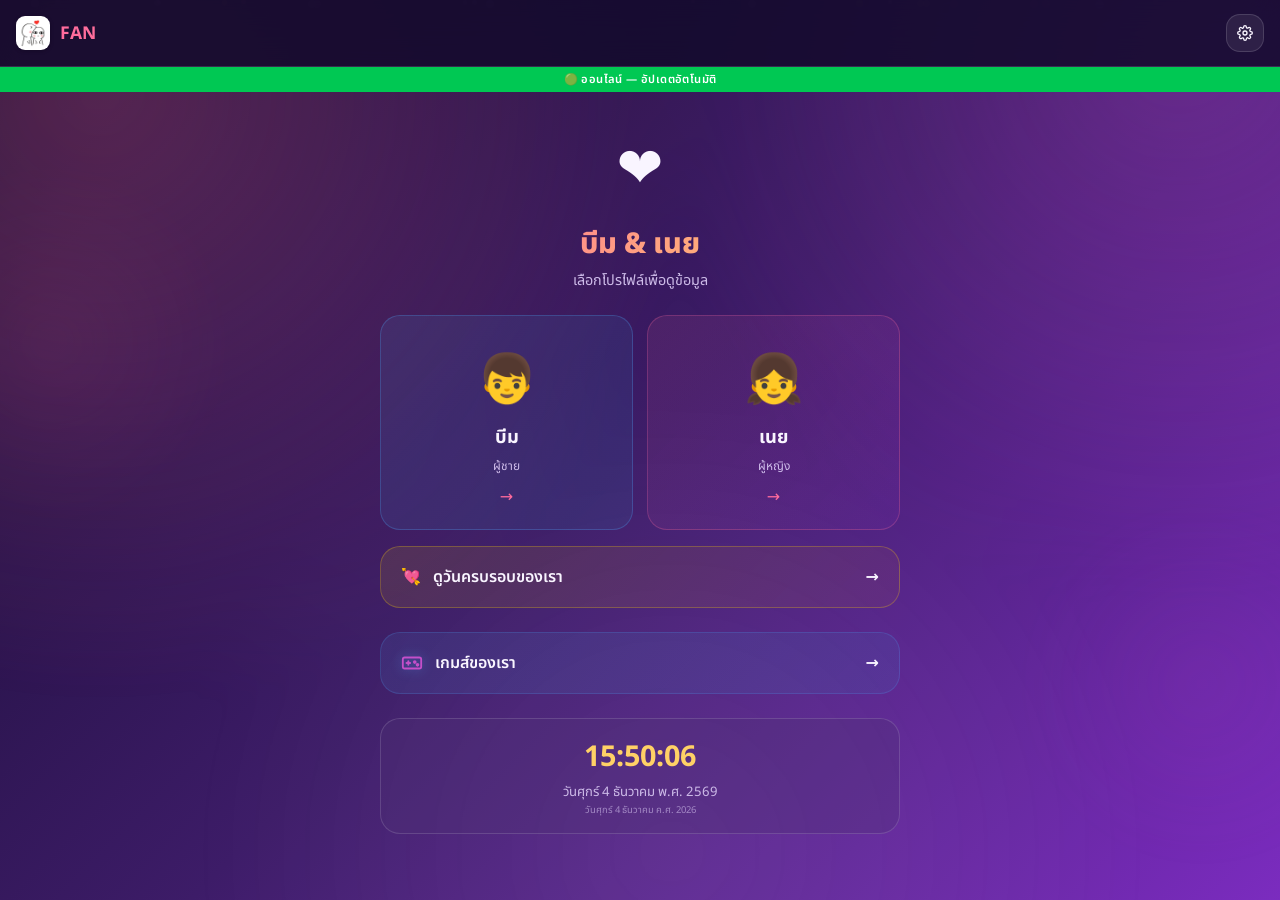
<file: applications/FAN/index.html>
<!DOCTYPE html>
<html lang="th">
<head>
  <meta charset="UTF-8">
  <meta name="viewport" content="width=device-width,initial-scale=1,viewport-fit=cover">
  <meta name="theme-color" content="#ff6b9d">
  <meta name="apple-mobile-web-app-capable" content="yes">
  <meta name="apple-mobile-web-app-status-bar-style" content="black-translucent">
  <meta name="apple-mobile-web-app-title" content="FAN">
  <meta name="description" content="FAN – คำนวณอายุและวันครบรอบ บีม ❤️ เนย">
  <title>FAN – บีม ❤️ เนย</title>
  <link rel="manifest" href="manifest.json">
  <link rel="icon" href="icons/favicon.ico">
  <link rel="apple-touch-icon" href="icons/favicon-touch.png">
  <link rel="stylesheet" href="style.css">
  <link rel="stylesheet" href="theme-customizer.css">
  <script>
    /* ย้ายไปหน้าข้อมูลโดยตรงถ้าเปิดมาจากหน้าแชท — ป้องกัน flash ของหน้าหลัก */
    (function() {
      var p = new URLSearchParams(location.search).get('persona');
      if (p === 'beam' || p === 'noey' || p === 'anniv') document.documentElement.dataset.initPersona = p;
    })();
  </script>
</head>
<body>
  <div class="particles" id="particles"></div>
  <div class="fan-theme-backdrop" id="fanThemeBackdrop" aria-hidden="true"></div>

  <!-- ═══ หน้าจอ 1: เลือกโปรไฟล์ ═══ -->
  <div class="screen active" id="screenLanding">
    <header class="topbar">
      <img src="icons/favicon.ico" alt="FAN" width="36" height="36" class="topbar-icon">
      <h1 class="topbar-title">FAN</h1>
      <div class="topbar-actions">
        <button class="topbar-icon-btn js-open-theme-settings" type="button" title="ตั้งค่าธีม"><svg xmlns="http://www.w3.org/2000/svg" width="16" height="16" viewBox="0 0 24 24" fill="none" stroke="currentColor" stroke-width="2" stroke-linecap="round" stroke-linejoin="round"><circle cx="12" cy="12" r="3"/><path d="M19.4 15a1.65 1.65 0 0 0 .33 1.82l.06.06a2 2 0 0 1-2.83 2.83l-.06-.06a1.65 1.65 0 0 0-1.82-.33 1.65 1.65 0 0 0-1 1.51V21a2 2 0 0 1-4 0v-.09A1.65 1.65 0 0 0 9 19.4a1.65 1.65 0 0 0-1.82.33l-.06.06a2 2 0 0 1-2.83-2.83l.06-.06A1.65 1.65 0 0 0 4.68 15a1.65 1.65 0 0 0-1.51-1H3a2 2 0 0 1 0-4h.09A1.65 1.65 0 0 0 4.6 9a1.65 1.65 0 0 0-.33-1.82l-.06-.06a2 2 0 0 1 2.83-2.83l.06.06A1.65 1.65 0 0 0 9 4.68a1.65 1.65 0 0 0 1-1.51V3a2 2 0 0 1 4 0v.09a1.65 1.65 0 0 0 1 1.51 1.65 1.65 0 0 0 1.82-.33l.06-.06a2 2 0 0 1 2.83 2.83l-.06.06A1.65 1.65 0 0 0 19.4 9a1.65 1.65 0 0 0 1.51 1H21a2 2 0 0 1 0 4h-.09a1.65 1.65 0 0 0-1.51 1z"/></svg></button>
      </div>
    </header>
    <div class="status-bar" id="statusBar"></div>

    <div class="landing">
      <div class="landing-hero">
        <div class="emoji-spin-slow">❤️</div>
        <h2 class="landing-title">บีม & เนย</h2>
        <p class="landing-sub">เลือกโปรไฟล์เพื่อดูข้อมูล</p>
      </div>

      <div class="profile-cards">
        <button class="profile-card beam" id="pickBeam">
          <div class="profile-avatar">👦</div>
          <div class="profile-name">บีม</div>
          <div class="profile-role">ผู้ชาย</div>
          <div class="profile-arrow">→</div>
        </button>
        <button class="profile-card noey" id="pickNoey">
          <div class="profile-avatar">👧</div>
          <div class="profile-name">เนย</div>
          <div class="profile-role">ผู้หญิง</div>
          <div class="profile-arrow">→</div>
        </button>
      </div>

      <button class="anniversary-btn" id="pickAnniv">
        <span class="emoji-spin">💘</span>
        <span>ดูวันครบรอบของเรา</span>
        <span class="profile-arrow">→</span>
      </button>

      <button class="game-hub-btn" id="openGameHub">
        <span class="game-hub-icon">
          <svg xmlns="http://www.w3.org/2000/svg" width="22" height="22" viewBox="0 0 24 24" fill="none" stroke="currentColor" stroke-width="2" stroke-linecap="round" stroke-linejoin="round"><rect x="2" y="6" width="20" height="12" rx="2"/><line x1="6" y1="12" x2="10" y2="12"/><line x1="8" y1="10" x2="8" y2="14"/><circle cx="15" cy="11" r="1"/><circle cx="18" cy="14" r="1"/></svg>
        </span>
        <span>เกมส์ของเรา</span>
        <span class="profile-arrow">→</span>
      </button>

      <div class="landing-clock">
        <div class="rt-clock" id="landingClock">--:--:--</div>
        <div class="rt-date" id="landingDate"></div>
      </div>
    </div>
  </div>

  <!-- ═══ หน้าจอ 2: แสดงข้อมูล ═══ -->
  <div class="screen" id="screenStats">
    <header class="topbar">
      <button class="back-btn" id="btnBack">← กลับ</button>
      <h1 class="topbar-title" id="statsTitle">...</h1>
      <div class="topbar-actions">
        <button class="topbar-icon-btn js-open-theme-settings" type="button" title="ตั้งค่าธีม"><svg xmlns="http://www.w3.org/2000/svg" width="16" height="16" viewBox="0 0 24 24" fill="none" stroke="currentColor" stroke-width="2" stroke-linecap="round" stroke-linejoin="round"><circle cx="12" cy="12" r="3"/><path d="M19.4 15a1.65 1.65 0 0 0 .33 1.82l.06.06a2 2 0 0 1-2.83 2.83l-.06-.06a1.65 1.65 0 0 0-1.82-.33 1.65 1.65 0 0 0-1 1.51V21a2 2 0 0 1-4 0v-.09A1.65 1.65 0 0 0 9 19.4a1.65 1.65 0 0 0-1.82.33l-.06.06a2 2 0 0 1-2.83-2.83l.06-.06A1.65 1.65 0 0 0 4.68 15a1.65 1.65 0 0 0-1.51-1H3a2 2 0 0 1 0-4h.09A1.65 1.65 0 0 0 4.6 9a1.65 1.65 0 0 0-.33-1.82l-.06-.06a2 2 0 0 1 2.83-2.83l.06.06A1.65 1.65 0 0 0 9 4.68a1.65 1.65 0 0 0 1-1.51V3a2 2 0 0 1 4 0v.09a1.65 1.65 0 0 0 1 1.51 1.65 1.65 0 0 0 1.82-.33l.06-.06a2 2 0 0 1 2.83 2.83l-.06.06A1.65 1.65 0 0 0 19.4 9a1.65 1.65 0 0 0 1.51 1H21a2 2 0 0 1 0 4h-.09a1.65 1.65 0 0 0-1.51 1z"/></svg></button>
      </div>
    </header>
    <div class="status-bar" id="statusBar2"></div>

    <div class="stats-wrap" id="statsWrap">
      <!-- ถูกแทรกจาก JS -->
    </div>

    <section class="realtime-section">
      <div class="rt-clock" id="rtClock">--:--:--</div>
      <div class="rt-date" id="rtDate"></div>
    </section>

    <footer class="footer">
      สร้างด้วย ❤️ โดย <a href="#">BEAM</a> · FAN v2.0
    </footer>
  </div>

  <!-- FAB: เปิดแชทแฟนจำลอง (ต้องอยู่นอก .screen เพื่อ position:fixed ทำงานบนมือถือ) -->
  <button class="chat-fab hidden" id="chatFab" title="แชทแฟนจำลอง">
    <span class="fab-icon">💬</span>
    <span class="fab-pulse"></span>
  </button>

  <!-- FAB: เปิดแชทคู่ (บีมเก๊ vs เนยเก๊ คุยกันเอง) -->
  <button class="chat-fab duo-fab hidden" id="duoChatFab" title="แชทคู่ บีมเก๊ & เนยเก๊">
    <span class="fab-icon">👦💬👧</span>
    <span class="fab-pulse"></span>
  </button>

  <!-- ═══ PWA Install Banner ═══ -->
  <div class="pwa-banner" id="pwaBanner" style="display:none">
    <img src="icons/favicon.ico" class="pwa-banner-icon" alt="">
    <div class="pwa-banner-text">
      <strong>ติดตั้ง FAN เป็นแอป</strong>
      <span id="pwaBannerSub">ใช้งานได้ offline · เร็วกว่าเบราว์เซอร์</span>
    </div>
    <button class="pwa-install-btn" id="pwaInstallBtn" onclick="installPWA()">ติดตั้ง</button>
    <button class="pwa-dismiss-btn" id="pwaDismissBtn">✕</button>
  </div>

  <!-- ป้ายแจ้งอัปเดต -->
  <div class="update-toast" id="updateToast">🔄 มีเวอร์ชันใหม่ กดเพื่ออัปเดต</div>

  <!-- Modal อวยพรวันสำคัญ -->
  <div class="greet-overlay" id="greetOverlay">
    <div class="greet-card">
      <div class="greet-emoji" id="greetEmoji"></div>
      <div class="greet-title" id="greetTitle"></div>
      <div class="greet-text" id="greetText"></div>
      <button class="greet-btn" id="greetClose">รับทราบแล้ว 💕</button>
    </div>
  </div>

  <!-- ═══ หน้าจอ 3: Game Center ═══ -->
  <div class="screen" id="screenGames">
    <header class="topbar">
      <button class="back-btn" id="btnBackGames">← กลับ</button>
      <h1 class="topbar-title topbar-title-game">Game Center</h1>
      <div class="topbar-actions">
        <button class="topbar-icon-btn js-open-theme-settings" type="button" title="ตั้งค่าธีม"><svg xmlns="http://www.w3.org/2000/svg" width="16" height="16" viewBox="0 0 24 24" fill="none" stroke="currentColor" stroke-width="2" stroke-linecap="round" stroke-linejoin="round"><circle cx="12" cy="12" r="3"/><path d="M19.4 15a1.65 1.65 0 0 0 .33 1.82l.06.06a2 2 0 0 1-2.83 2.83l-.06-.06a1.65 1.65 0 0 0-1.82-.33 1.65 1.65 0 0 0-1 1.51V21a2 2 0 0 1-4 0v-.09A1.65 1.65 0 0 0 9 19.4a1.65 1.65 0 0 0-1.82.33l-.06.06a2 2 0 0 1-2.83-2.83l.06-.06A1.65 1.65 0 0 0 4.68 15a1.65 1.65 0 0 0-1.51-1H3a2 2 0 0 1 0-4h.09A1.65 1.65 0 0 0 4.6 9a1.65 1.65 0 0 0-.33-1.82l-.06-.06a2 2 0 0 1 2.83-2.83l.06.06A1.65 1.65 0 0 0 9 4.68a1.65 1.65 0 0 0 1-1.51V3a2 2 0 0 1 4 0v.09a1.65 1.65 0 0 0 1 1.51 1.65 1.65 0 0 0 1.82-.33l.06-.06a2 2 0 0 1 2.83 2.83l-.06.06A1.65 1.65 0 0 0 19.4 9a1.65 1.65 0 0 0 1.51 1H21a2 2 0 0 1 0 4h-.09a1.65 1.65 0 0 0-1.51 1z"/></svg></button>
      </div>
    </header>
    <div class="status-bar" id="statusBar3"></div>

    <div class="gh-page">
      <!-- Hero -->
      <div class="gh-hero">
        <div class="gh-hero-glow"></div>
        <div class="gh-hero-icon">
          <svg xmlns="http://www.w3.org/2000/svg" width="44" height="44" viewBox="0 0 24 24" fill="none" stroke="currentColor" stroke-width="1.8" stroke-linecap="round" stroke-linejoin="round"><rect x="2" y="6" width="20" height="12" rx="2"/><line x1="6" y1="12" x2="10" y2="12"/><line x1="8" y1="10" x2="8" y2="14"/><circle cx="15" cy="11" r="1"/><circle cx="18" cy="14" r="1"/></svg>
        </div>
        <h2 class="gh-hero-title">Game Center</h2>
        <p class="gh-hero-sub">เลือกเกมที่อยากเล่นได้เลย!</p>
        <div class="gh-hero-stats" id="ghHeroStats">
          <div class="gh-stat"><span class="gh-stat-val" id="ghStatTotal">0</span><span class="gh-stat-label">ทั้งหมด</span></div>
          <div class="gh-stat-sep"></div>
          <div class="gh-stat"><span class="gh-stat-val gh-stat-ready" id="ghStatReady">0</span><span class="gh-stat-label">เล่นได้</span></div>
          <div class="gh-stat-sep"></div>
          <div class="gh-stat"><span class="gh-stat-val gh-stat-dev" id="ghStatDev">0</span><span class="gh-stat-label">กำลังพัฒนา</span></div>
        </div>
      </div>

      <!-- Game Grid -->
      <div class="gh-section">
        <div class="gh-section-head">
          <h3 class="gh-section-title">เกมทั้งหมด</h3>
        </div>
        <div class="gh-grid" id="gameHubGrid">
          <!-- games injected by JS -->
        </div>
        <div class="gh-empty" id="gameHubEmpty" style="display:none">
          <div class="gh-empty-icon">
            <svg xmlns="http://www.w3.org/2000/svg" width="56" height="56" viewBox="0 0 24 24" fill="none" stroke="currentColor" stroke-width="1.2" stroke-linecap="round" stroke-linejoin="round" opacity=".35"><rect x="2" y="6" width="20" height="12" rx="2"/><line x1="6" y1="12" x2="10" y2="12"/><line x1="8" y1="10" x2="8" y2="14"/><circle cx="15" cy="11" r="1"/><circle cx="18" cy="14" r="1"/></svg>
          </div>
          <p class="gh-empty-text">ยังไม่มีเกมที่พร้อมเล่น</p>
          <p class="gh-empty-sub">เกมกำลังพัฒนาอยู่ รอติดตามนะ!</p>
        </div>
      </div>
    </div>

    <footer class="footer">
      สร้างด้วย ❤️ โดย <a href="#">BEAM</a> · FAN v2.0
    </footer>
  </div>

  <!-- ═══ หน้าจอ 4: Game Player (iframe in-app) ═══ -->
  <div class="screen" id="screenGamePlayer">
    <button class="game-player-close" id="btnCloseGamePlayer" title="ออกจากเกม">✕ ออกจากเกม</button>
    <iframe id="gamePlayerFrame" class="game-player-frame" src="" allow="autoplay" allowfullscreen></iframe>
  </div>

  <div class="fan-settings-overlay" id="fanThemeOverlay">
    <div class="fan-settings-panel" role="dialog" aria-modal="true" aria-labelledby="fanThemePanelTitle">
      <div class="fan-settings-head">
        <div>
          <div class="fan-settings-kicker">Theme Studio</div>
          <h2 class="fan-settings-title" id="fanThemePanelTitle">แต่งหน้า FAN</h2>
          <p class="fan-settings-sub">ปรับ preset, สี custom และพื้นหลัง emoji ให้หน้าแรกกับแชทใช้ชุดเดียวกัน</p>
        </div>
        <button class="fan-settings-close" id="btnCloseThemeSettings" type="button" aria-label="ปิด">✕</button>
      </div>
      <div class="fan-settings-scroll">
        <div id="fanThemeCustomizer"></div>
      </div>
    </div>
  </div>

  <script src="theme-customizer.js"></script>
  <script src="app.js"></script>
</body>
</html>
</file>
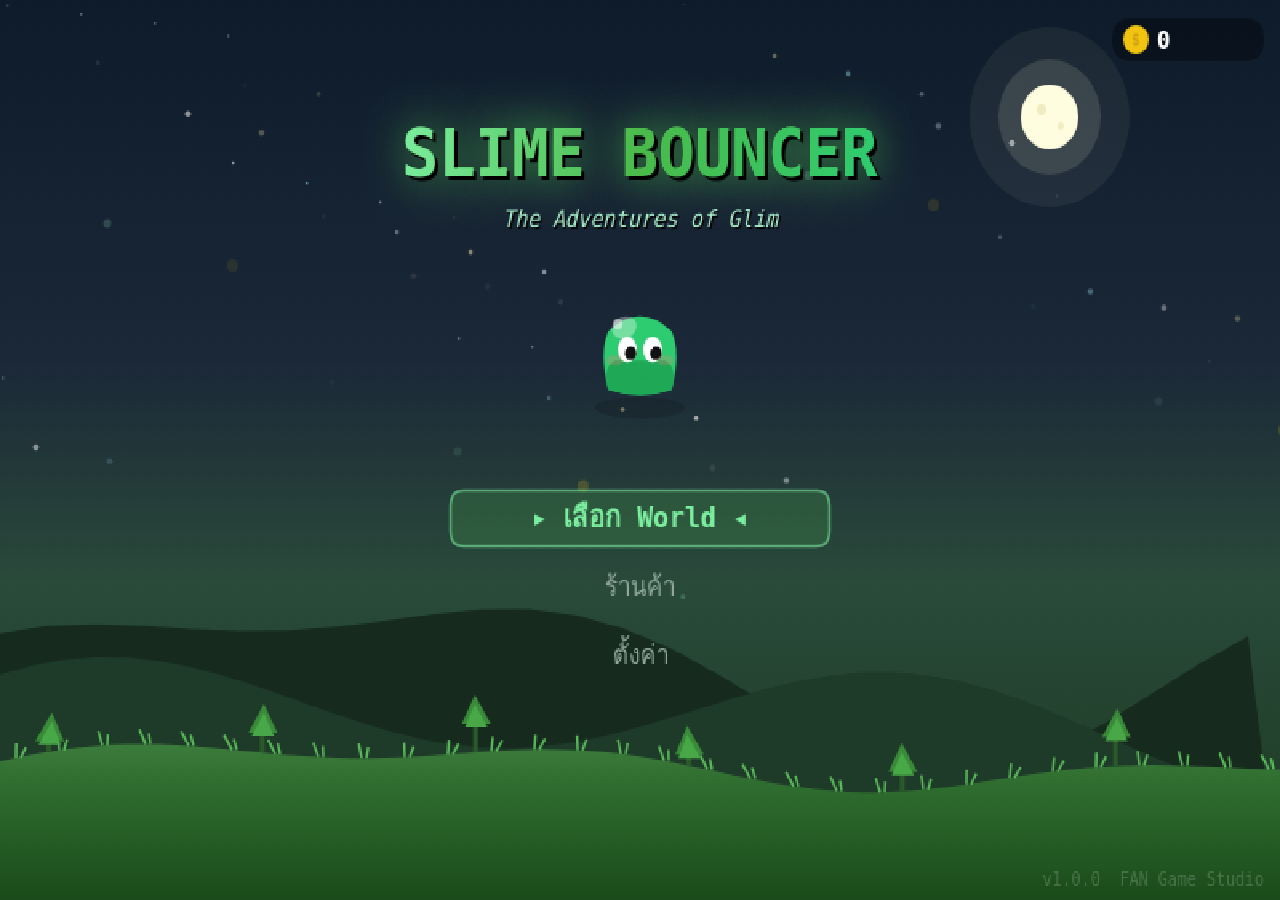
<file: applications/FAN/Game/Slime Bouncer/index.html>
<!DOCTYPE html>
<html lang="th">
<head>
  <meta charset="UTF-8">
  <meta name="viewport" content="width=device-width, initial-scale=1.0, maximum-scale=1.0, user-scalable=no, viewport-fit=cover">
  <meta name="screen-orientation" content="landscape">
  <meta name="mobile-web-app-capable" content="yes">
  <meta name="apple-mobile-web-app-capable" content="yes">
  <title>Slime Bouncer: ขุมทรัพย์เหรียญทอง</title>
  <link rel="stylesheet" href="css/game.css">
</head>
<body>
  <div id="gameWrapper">
    <canvas id="gameCanvas" width="800" height="500"></canvas>

    <!-- Mobile Touch Controls (overlaid on canvas) -->
    <div id="touchControls">
      <!-- Movement: left side -->
      <div id="moveArea">
        <button class="mv-btn" id="btnLeft">‹</button>
        <button class="mv-btn" id="btnRight">›</button>
      </div>
      <!-- Action buttons: right side -->
      <div id="actionBtns">
        <button class="act-btn act-jump" id="btnA">↑</button>
        <button class="act-btn act-attack" id="btnB">⚔</button>
      </div>
      <!-- Top row: up/down for menus -->
      <button class="mov-aux" id="btnUp" style="display:none">▲</button>
      <button class="mov-aux" id="btnDown" style="display:none">▼</button>
    </div>
  </div>

  <!-- Portrait rotation prompt (mobile only) -->
  <div id="rotatePrompt">
    <div class="rotate-icon">📱↻</div>
    <div class="rotate-text">กรุณาหมุนจอเป็นแนวนอน<br><small>Please rotate to landscape</small></div>
  </div>

  <script src="js/utils.js"></script>
  <script src="js/input.js"></script>
  <script src="js/audio.js"></script>
  <script src="js/save.js"></script>
  <script src="js/particles.js"></script>
  <script src="js/camera.js"></script>
  <script src="js/items.js"></script>
  <script src="js/enemy.js"></script>
  <script src="js/boss.js"></script>
  <script src="js/player.js"></script>
  <script src="js/level.js"></script>
  <script src="js/hud.js"></script>
  <script src="js/ui.js"></script>
  <script src="js/renderer.js"></script>
  <script src="js/main.js"></script>
</body>
</html>
</file>
<file: applications/FAN/style.css>
/* ══════════════════════════════════════════════════════════════
   FAN v2.0 – บีม ❤️ เนย   ·   style.css
   ══════════════════════════════════════════════════════════════ */
@import url('https://fonts.googleapis.com/css2?family=Noto+Sans+Thai:wght@300;400;600;700;800&display=swap');

:root {
  --bg1:#0f0c29; --bg2:#302b63; --bg3:#24243e;
  --pink:#ff6b9d; --pink2:#ff8ec4; --gold:#ffd700; --blue:#4facfe; --blue2:#00f2fe;
  --card:rgba(255,255,255,.06); --border:rgba(255,255,255,.10);
  --text:#f0e6ff; --text2:#b8a9d0;
  --radius:20px;
  --font:'Noto Sans Thai','Segoe UI',system-ui,sans-serif;
  --fan-on-accent:#fff;
  --fan-particle-1:#ff6b9d; --fan-particle-2:#ffd700; --fan-particle-3:#c44dff;
  --fan-particle-4:#4facfe; --fan-particle-5:#00f2fe; --fan-particle-6:#ff8ec4;
}
*,*::before,*::after{box-sizing:border-box;margin:0;padding:0}
html{font-size:16px;scroll-behavior:smooth}
body{font-family:var(--font);background:linear-gradient(135deg,var(--bg1),var(--bg2),var(--bg3));color:var(--text);min-height:100dvh;overflow-x:hidden;-webkit-tap-highlight-color:transparent;user-select:none}

/* ══ Particles ══ */
.particles{position:fixed;inset:0;pointer-events:none;z-index:1;overflow:hidden}
.particle{position:absolute;border-radius:50%;opacity:.13;animation:float linear infinite}
@keyframes float{0%{transform:translateY(100vh) scale(0);opacity:0}10%{opacity:.13}90%{opacity:.13}100%{transform:translateY(-10vh) scale(1);opacity:0}}

/* ══ Screen system ══ */
.screen{position:fixed;inset:0;overflow-y:auto;overflow-x:hidden;opacity:0;transform:translateX(60px);transition:opacity .45s cubic-bezier(.4,0,.2,1),transform .45s cubic-bezier(.4,0,.2,1);pointer-events:none;z-index:2}
.screen.active{opacity:1;transform:translateX(0);pointer-events:auto}
.screen.exit{opacity:0;transform:translateX(-60px)}
/* ป้องกัน flash ของหน้าหลักเมื่อกลับจากหน้าแชท — ซ่อนหน้าหลัก+แสดงหน้า stats ทันทีก่อน JS โหลดเสร็จ */
html[data-init-persona] #screenLanding{opacity:0!important;pointer-events:none!important;transition:none!important}
html[data-init-persona] #screenStats{opacity:1!important;transform:translateX(0)!important;pointer-events:auto!important;transition:none!important}

/* ══ Topbar ══ */
.topbar{position:sticky;top:0;z-index:100;display:flex;align-items:center;gap:10px;padding:14px 16px;background:var(--fan-topbar-bg,rgba(15,12,41,.88));backdrop-filter:blur(20px);-webkit-backdrop-filter:blur(20px);border-bottom:1px solid var(--border)}
.topbar-icon{width:34px;height:34px;border-radius:9px;background:#fff;padding:3px;object-fit:contain;box-shadow:0 1px 4px rgba(0,0,0,.18)}
.topbar-title{flex:1;min-width:0;font-size:1.1rem;font-weight:700;background:linear-gradient(90deg,var(--pink),var(--gold));-webkit-background-clip:text;-webkit-text-fill-color:transparent}
.topbar-actions{display:flex;align-items:center;gap:8px}
.topbar-icon-btn{width:38px;height:38px;display:flex;align-items:center;justify-content:center;border:none;border-radius:14px;background:var(--fan-control-bg,var(--card));border:1px solid var(--border);color:var(--text);font-size:1rem;cursor:pointer;transition:transform .18s ease,background .18s ease,border-color .18s ease}
.topbar-icon-btn:hover{transform:translateY(-1px);background:var(--fan-accent-soft,rgba(255,255,255,.12));border-color:var(--fan-chip-border,rgba(255,255,255,.18))}
.back-btn{background:none;border:none;color:var(--pink);font-family:var(--font);font-size:.95rem;font-weight:600;cursor:pointer;padding:6px 10px;border-radius:10px;transition:background .2s}
.back-btn:hover{background:rgba(255,107,157,.12)}

/* ══ Status bar ══ */
.status-bar{text-align:center;font-size:.7rem;padding:4px 0;font-weight:600;letter-spacing:.4px;transition:background .4s,color .4s}
.status-bar.online{background:#00c853;color:#fff}
.status-bar.offline{background:#ff5252;color:#fff}

/* ══ Landing ══ */
.landing{padding:0 20px 40px;max-width:520px;margin:0 auto}
.landing-hero{text-align:center;padding:36px 0 24px}
.landing-title{font-size:1.8rem;font-weight:800;margin-top:10px;background:linear-gradient(135deg,var(--pink),var(--gold));-webkit-background-clip:text;-webkit-text-fill-color:transparent}
.landing-sub{font-size:.9rem;color:var(--text2);margin-top:4px}

/* ══ Profile cards ══ */
.profile-cards{display:grid;grid-template-columns:1fr 1fr;gap:14px;margin-bottom:16px}
.profile-card{display:flex;flex-direction:column;align-items:center;gap:6px;padding:28px 14px 20px;background:var(--card);border:1px solid var(--border);border-radius:var(--radius);cursor:pointer;position:relative;overflow:hidden;transition:all .35s cubic-bezier(.4,0,.2,1);font-family:var(--font);color:var(--text)}
.profile-card:active{transform:scale(.95)}
.profile-card .profile-avatar{font-size:3rem;animation:avatarFloat 3s ease-in-out infinite}
.profile-card .profile-name{font-size:1.15rem;font-weight:700}
.profile-card .profile-role{font-size:.75rem;color:var(--text2)}
.profile-card .profile-arrow{font-size:1rem;color:var(--pink);margin-top:4px;transition:transform .3s}
.profile-card:hover .profile-arrow{transform:translateX(4px)}

.profile-card.beam{background:var(--fan-profile-beam-grad);border-color:var(--fan-profile-beam-border)}
.profile-card.beam:hover{border-color:var(--blue);box-shadow:0 8px 30px var(--fan-profile-beam-shadow)}
.profile-card.noey{background:var(--fan-profile-noey-grad);border-color:var(--fan-profile-noey-border)}
.profile-card.noey:hover{border-color:var(--pink);box-shadow:0 8px 30px var(--fan-profile-noey-shadow)}

@keyframes avatarFloat{0%,100%{transform:translateY(0) scale(1)}50%{transform:translateY(-6px) scale(1.05)}}

/* ══ Anniversary button ══ */
.anniversary-btn{width:100%;display:flex;align-items:center;gap:12px;padding:18px 20px;background:var(--fan-anniv-grad);border:1px solid var(--fan-anniv-border);border-radius:var(--radius);cursor:pointer;font-family:var(--font);font-size:1rem;font-weight:600;color:var(--text);transition:all .3s;margin-bottom:24px}
.anniversary-btn:hover{border-color:var(--gold);box-shadow:0 8px 30px var(--fan-anniv-shadow);transform:translateY(-2px)}
.anniversary-btn:active{transform:scale(.97)}
.anniversary-btn .profile-arrow{margin-left:auto}

/* ══ Game Hub Button (Landing) ══ */
.game-hub-btn{width:100%;display:flex;align-items:center;gap:12px;padding:18px 20px;background:linear-gradient(135deg,rgba(79,172,254,.10),rgba(0,242,254,.06));border:1px solid rgba(79,172,254,.18);border-radius:var(--radius);cursor:pointer;font-family:var(--font);font-size:1rem;font-weight:600;color:var(--text);transition:all .3s;margin-bottom:24px}
.game-hub-btn:hover{border-color:var(--blue);box-shadow:0 8px 30px rgba(79,172,254,.25);transform:translateY(-2px)}
.game-hub-btn:active{transform:scale(.97)}
.game-hub-btn .profile-arrow{margin-left:auto}
.game-hub-icon{display:flex;align-items:center;justify-content:center;color:var(--blue)}
.game-hub-icon svg{filter:drop-shadow(0 0 6px rgba(79,172,254,.4))}

/* ══ Game Center — Full Screen (.screen#screenGames) ══ */
.topbar-title-game{background:linear-gradient(90deg,var(--blue),var(--blue2));-webkit-background-clip:text;-webkit-text-fill-color:transparent}

/* Hero */
.gh-page{padding:0 16px 24px;max-width:580px;margin:0 auto}
.gh-hero{position:relative;text-align:center;padding:32px 20px 24px;margin-bottom:20px;border-radius:var(--radius);background:linear-gradient(160deg,rgba(79,172,254,.08),rgba(0,242,254,.04),rgba(196,79,201,.06));border:1px solid rgba(79,172,254,.12);overflow:hidden}
.gh-hero-glow{position:absolute;top:-40px;left:50%;transform:translateX(-50%);width:200px;height:200px;background:radial-gradient(circle,rgba(79,172,254,.18),transparent 70%);pointer-events:none;animation:ghGlowPulse 4s ease-in-out infinite}
@keyframes ghGlowPulse{0%,100%{opacity:.6;transform:translateX(-50%) scale(1)}50%{opacity:1;transform:translateX(-50%) scale(1.15)}}
.gh-hero-icon{position:relative;display:inline-flex;align-items:center;justify-content:center;width:80px;height:80px;border-radius:22px;background:linear-gradient(135deg,rgba(79,172,254,.18),rgba(196,79,201,.12));border:1px solid rgba(79,172,254,.2);margin-bottom:14px;color:var(--blue);animation:ghIconFloat 3s ease-in-out infinite}
@keyframes ghIconFloat{0%,100%{transform:translateY(0)}50%{transform:translateY(-6px)}}
.gh-hero-title{font-size:1.5rem;font-weight:800;background:linear-gradient(90deg,var(--blue),var(--blue2));-webkit-background-clip:text;-webkit-text-fill-color:transparent;margin-bottom:6px}
.gh-hero-sub{font-size:.85rem;color:var(--text2)}

/* Hero stats */
.gh-hero-stats{display:flex;align-items:center;justify-content:center;gap:16px;margin-top:18px;padding-top:16px;border-top:1px solid var(--border)}
.gh-stat{display:flex;flex-direction:column;align-items:center;gap:2px}
.gh-stat-val{font-size:1.3rem;font-weight:800;color:var(--text);font-variant-numeric:tabular-nums}
.gh-stat-val.gh-stat-ready{color:#5dff8f}
.gh-stat-val.gh-stat-dev{color:var(--gold)}
.gh-stat-label{font-size:.65rem;color:var(--text2)}
.gh-stat-sep{width:1px;height:28px;background:var(--border)}

/* Section */
.gh-section{margin-bottom:20px}
.gh-section-head{display:flex;align-items:center;justify-content:space-between;margin-bottom:14px}
.gh-section-title{font-size:.9rem;font-weight:700;color:var(--text);display:flex;align-items:center;gap:6px}
.gh-section-title::before{content:'';display:inline-block;width:3px;height:14px;border-radius:2px;background:linear-gradient(180deg,var(--blue),var(--blue2))}

/* Game Grid */
.gh-grid{display:grid;grid-template-columns:1fr 1fr;gap:14px}
@media(min-width:500px){.gh-grid{grid-template-columns:1fr 1fr 1fr}}

/* Game Card */
.game-card{position:relative;display:flex;flex-direction:column;align-items:center;gap:10px;padding:22px 14px 18px;background:var(--card);border:1px solid var(--border);border-radius:20px;cursor:pointer;transition:all .35s cubic-bezier(.4,0,.2,1);overflow:hidden;text-decoration:none;color:var(--text);animation:ghCardIn .5s ease both}
.game-card:nth-child(1){animation-delay:.05s}
.game-card:nth-child(2){animation-delay:.1s}
.game-card:nth-child(3){animation-delay:.15s}
.game-card:nth-child(4){animation-delay:.2s}
.game-card:nth-child(5){animation-delay:.25s}
.game-card:nth-child(6){animation-delay:.3s}
@keyframes ghCardIn{from{opacity:0;transform:translateY(20px) scale(.95)}to{opacity:1;transform:none}}
.game-card::before{content:'';position:absolute;inset:0;background:linear-gradient(160deg,transparent 30%,rgba(79,172,254,.07));border-radius:20px;opacity:0;transition:opacity .3s}
.game-card:hover::before{opacity:1}
.game-card:hover{border-color:var(--blue);box-shadow:0 10px 32px rgba(79,172,254,.2);transform:translateY(-4px)}
.game-card:active{transform:scale(.94)}

.game-card-icon{width:64px;height:64px;border-radius:16px;background:linear-gradient(135deg,rgba(79,172,254,.14),rgba(196,79,201,.08));border:1px solid rgba(79,172,254,.12);display:flex;align-items:center;justify-content:center;font-size:2rem;overflow:hidden;position:relative;transition:transform .3s}
.game-card:hover .game-card-icon{transform:scale(1.06)}
.game-card-icon img{width:100%;height:100%;object-fit:cover;border-radius:15px}
.game-card-icon svg{width:28px;height:28px;color:var(--blue);opacity:.45}

.game-card-name{font-size:.82rem;font-weight:700;text-align:center;line-height:1.3;max-width:100%;overflow:hidden;text-overflow:ellipsis;display:-webkit-box;-webkit-line-clamp:2;-webkit-box-orient:vertical}
.game-card-desc{font-size:.68rem;color:var(--text2);text-align:center;line-height:1.3;max-width:100%;overflow:hidden;text-overflow:ellipsis;display:-webkit-box;-webkit-line-clamp:2;-webkit-box-orient:vertical}
.game-card-status{font-size:.6rem;font-weight:700;padding:3px 10px;border-radius:50px;letter-spacing:.5px}
.game-card-status.ready{background:rgba(0,200,83,.13);color:#5dff8f;border:1px solid rgba(0,200,83,.2)}
.game-card-status.dev{background:rgba(255,215,0,.1);color:var(--gold);border:1px solid rgba(255,215,0,.15)}

.game-card.is-dev{opacity:.55;cursor:default}
.game-card.is-dev:hover{transform:none;box-shadow:none;border-color:var(--border)}
.game-card.is-dev:hover .game-card-icon{transform:none}

/* Play button on ready cards */
.game-card-play{display:none;position:absolute;bottom:10px;right:10px;width:30px;height:30px;border-radius:50%;background:linear-gradient(135deg,var(--blue),var(--blue2));border:none;color:#fff;font-size:.7rem;cursor:pointer;align-items:center;justify-content:center;box-shadow:0 3px 12px rgba(79,172,254,.4);transition:transform .2s}
.game-card:not(.is-dev) .game-card-play{display:flex}
.game-card-play:hover{transform:scale(1.12)}

/* Empty state */
.gh-empty{text-align:center;padding:50px 20px}
.gh-empty-icon{margin-bottom:20px;color:var(--text2)}
.gh-empty-text{font-size:1rem;color:var(--text2);font-weight:600;margin-bottom:4px}
.gh-empty-sub{font-size:.78rem;color:var(--text2);opacity:.55}

/* ══ Game Player Screen ══ */
#screenGamePlayer{overflow:hidden;background:#000}
#gamePlayerFrame{position:absolute;inset:0;width:100%;height:100%;border:none}
.game-player-close{position:fixed;top:12px;left:12px;z-index:9999;background:rgba(0,0,0,.55);color:#fff;border:1px solid rgba(255,255,255,.18);border-radius:99px;padding:7px 16px;font-size:.72rem;font-weight:700;cursor:pointer;backdrop-filter:blur(10px);letter-spacing:.3px;transition:opacity .25s,background .25s;opacity:.2}
.game-player-close:hover{opacity:1;background:rgba(0,0,0,.82)}
@media (pointer:coarse){.game-player-close{display:none}}

/* ══ Landing clock ══ */
.landing-clock{text-align:center;padding:16px;background:var(--card);border:1px solid var(--border);border-radius:var(--radius)}

/* ══ Emoji animations ══ */
.emoji-spin{display:inline-block;animation:emojiSpin3D 5s cubic-bezier(.25,.46,.45,.94) infinite}
.emoji-spin-slow{font-size:3.5rem;display:inline-block;animation:emojiSpin3D 8s cubic-bezier(.25,.46,.45,.94) infinite}
.emoji-spin-fast{font-size:3rem;display:inline-block;animation:emojiSpin3D 4s cubic-bezier(.25,.46,.45,.94) infinite}

@keyframes emojiSpin3D{
  0%{transform:perspective(500px) rotateY(0deg) translateY(0) scale(1)}
  25%{transform:perspective(500px) rotateY(90deg) translateY(-8px) scale(1.12)}
  50%{transform:perspective(500px) rotateY(180deg) translateY(0) scale(1.05)}
  75%{transform:perspective(500px) rotateY(270deg) translateY(-8px) scale(1.12)}
  100%{transform:perspective(500px) rotateY(360deg) translateY(0) scale(1)}
}

/* ══ Stats wrap ══ */
.stats-wrap{padding:20px 16px 0;max-width:520px;margin:0 auto}

/* ══ Main card ══ */
.main-card{padding:28px 20px;background:var(--card);border:1px solid var(--border);border-radius:var(--radius);backdrop-filter:blur(12px);margin-bottom:16px;animation:cardIn .5s ease both}
.main-card:nth-child(2){animation-delay:.1s}
.main-card:nth-child(3){animation-delay:.2s}
@keyframes cardIn{from{opacity:0;transform:translateY(24px)}to{opacity:1;transform:none}}

.card-emoji{font-size:3rem;text-align:center;margin-bottom:8px}
.card-title{text-align:center;font-size:1.3rem;font-weight:700;margin-bottom:4px}
.card-date{text-align:center;font-size:.85rem;color:var(--text2);margin-bottom:20px}

/* ══ Stats grid ══ */
.stats-grid{display:grid;grid-template-columns:1fr 1fr;gap:10px}
.stat-box{background:rgba(255,255,255,.04);border:1px solid var(--border);border-radius:14px;padding:14px 10px;text-align:center;transition:transform .2s,box-shadow .2s}
.stat-box:hover{transform:translateY(-2px);box-shadow:0 6px 20px rgba(0,0,0,.25)}
.stat-icon{font-size:1.3rem;margin-bottom:3px}
.stat-value{font-size:1.3rem;font-weight:700;color:var(--text);font-variant-numeric:tabular-nums;transition:color .3s}
.stat-label{font-size:.68rem;color:var(--text2);margin-top:2px}
.stat-box.highlight{grid-column:1/-1;background:linear-gradient(135deg,rgba(255,107,157,.12),rgba(255,215,0,.08));border-color:rgba(255,107,157,.2)}
.stat-box.highlight .stat-value{font-size:1.1rem}

/* ticking animation */
.stat-value.tick{animation:numTick .3s ease}
@keyframes numTick{0%{transform:scale(1)}50%{transform:scale(1.08);color:var(--gold)}100%{transform:scale(1)}}

/* ══ Countdown ══ */
.countdown-section{margin-top:16px;padding:22px 18px;background:var(--card);border:1px solid var(--border);border-radius:var(--radius);text-align:center;animation:cardIn .6s ease both}
.countdown-title{font-size:.95rem;font-weight:600;margin-bottom:14px}
.countdown-boxes{display:flex;justify-content:center;gap:8px;flex-wrap:wrap}
.cd-box{min-width:66px;padding:12px 8px;background:rgba(255,255,255,.05);border-radius:12px;border:1px solid var(--border)}
.cd-val{font-size:1.55rem;font-weight:700;color:var(--pink);font-variant-numeric:tabular-nums}
.cd-unit{font-size:.65rem;color:var(--text2);margin-top:2px}
.cd-sub{font-size:.78rem;color:var(--text2);margin-top:10px}

/* ══ Realtime clock ══ */
.realtime-section{margin:16px;padding:18px;background:var(--card);border:1px solid var(--border);border-radius:var(--radius);text-align:center;max-width:520px;margin-left:auto;margin-right:auto}
.rt-clock{font-size:1.8rem;font-weight:700;font-variant-numeric:tabular-nums;color:var(--gold)}
.rt-date{font-size:.82rem;color:var(--text2);margin-top:3px}

/* ══ Footer ══ */
.footer{text-align:center;padding:20px 16px 40px;font-size:.72rem;color:var(--text2)}
.footer a{color:var(--pink);text-decoration:none}

/* ══ Update toast ══ */
.update-toast{position:fixed;bottom:20px;left:50%;transform:translateX(-50%);background:var(--pink);color:var(--fan-on-accent,#fff);padding:12px 24px;border-radius:50px;font-size:.85rem;font-weight:600;box-shadow:0 6px 24px rgba(255,107,157,.5);cursor:pointer;z-index:999;display:none}
.update-toast.show{display:block;animation:slideUp .4s ease}
@keyframes slideUp{from{opacity:0;transform:translate(-50%,30px)}to{opacity:1;transform:translate(-50%,0)}}

/* ══ Ripple ══ */
.ripple{position:absolute;border-radius:50%;background:rgba(255,255,255,.3);transform:scale(0);animation:rippleAnim .55s ease-out;pointer-events:none}
@keyframes rippleAnim{to{transform:scale(3.5);opacity:0}}

/* ══ Birthday info block (พ.ศ. / ค.ศ.) ══ */
.birthday-info-block{background:rgba(255,255,255,.05);border:1px solid var(--border);border-radius:14px;padding:12px 14px;margin-bottom:16px}
.bd-row{display:flex;justify-content:space-between;align-items:center;padding:5px 0;gap:8px;flex-wrap:wrap}
.bd-row+.bd-row{border-top:1px solid var(--border)}
.bd-label{font-size:.72rem;color:var(--text2);white-space:nowrap;flex-shrink:0}
.bd-val{font-size:.82rem;font-weight:600;color:var(--text);text-align:right}

/* ══ Age banner ══ */
.age-banner{text-align:center;padding:14px 16px;background:rgba(255,255,255,.06);border-radius:16px;border:1px solid var(--border);margin-bottom:18px}
.age-main{font-size:1.4rem;font-weight:700;color:var(--text);font-variant-numeric:tabular-nums}
.age-desc{font-size:.7rem;color:var(--text2);margin-top:4px}

/* ══ Stat sublabel ══ */
.stat-sublabel{font-size:.58rem;color:var(--text2);margin-top:2px;opacity:.8;line-height:1.2}

/* ══ CE date small (in clock) ══ */
.date-ce-small{font-size:.72em;opacity:.65;display:block;margin-top:1px}

/* ══ Responsive ══ */
@media(min-width:600px){.stats-grid{grid-template-columns:1fr 1fr 1fr}}
@media(min-width:1024px){.stats-wrap,.landing{max-width:560px}}

/* ══ Beam theme ══ */
.theme-beam .card-title{color:var(--blue)}
.theme-beam .cd-val{color:var(--blue)}
.theme-beam .stat-box.highlight{background:linear-gradient(135deg,rgba(79,172,254,.12),rgba(0,242,254,.08));border-color:rgba(79,172,254,.2)}

/* ══ Noey theme ══ */
.theme-noey .card-title{color:var(--pink)}
.theme-noey .cd-val{color:var(--pink)}

/* ══ Anniversary theme ══ */
.theme-anniv .card-title{color:var(--gold)}
.theme-anniv .cd-val{color:var(--gold)}
.theme-anniv .stat-box.highlight{background:linear-gradient(135deg,rgba(255,215,0,.12),rgba(255,140,0,.08));border-color:rgba(255,215,0,.2)}

/* ══ Modal อวยพรวันสำคัญ ══ */
.greet-overlay {
  position: fixed;
  inset: 0;
  z-index: 9999;
  display: flex;
  align-items: center;
  justify-content: center;
  background: rgba(0,0,0,.72);
  backdrop-filter: blur(6px);
  -webkit-backdrop-filter: blur(6px);
  opacity: 0;
  pointer-events: none;
  transition: opacity .3s ease;
  padding: 20px;
}
.greet-overlay.active {
  opacity: 1;
  pointer-events: all;
}
.greet-card {
  background: linear-gradient(145deg, rgba(40,20,60,.95), rgba(20,10,40,.98));
  border: 1px solid rgba(255,107,157,.25);
  border-radius: 24px;
  max-width: 420px;
  width: 100%;
  padding: 36px 28px 28px;
  text-align: center;
  box-shadow: 0 20px 60px rgba(0,0,0,.6), 0 0 0 1px rgba(255,255,255,.04);
  transform: scale(.88) translateY(20px);
  transition: transform .35s cubic-bezier(.34,1.56,.64,1);
}
.greet-overlay.active .greet-card {
  transform: scale(1) translateY(0);
}
.greet-emoji {
  font-size: 3.2rem;
  line-height: 1;
  margin-bottom: 14px;
  animation: greet-pop .5s .35s both;
}
@keyframes greet-pop {
  from { transform: scale(0) rotate(-20deg); opacity: 0; }
  to   { transform: scale(1) rotate(0deg);  opacity: 1; }
}
.greet-title {
  font-size: 1.15rem;
  font-weight: 700;
  color: #ff9fcf;
  margin-bottom: 16px;
  letter-spacing: .02em;
}
.greet-text {
  font-size: .95rem;
  color: var(--text);
  line-height: 1.75;
  white-space: pre-wrap;
  word-break: break-word;
  margin-bottom: 24px;
  text-align: left;
}
.greet-btn {
  background: linear-gradient(135deg, #ff6b9d, #c44fc9);
  border: none;
  border-radius: 50px;
  color: var(--fan-on-accent,#fff);
  font-size: .95rem;
  font-weight: 600;
  padding: 12px 32px;
  cursor: pointer;
  transition: transform .15s, box-shadow .15s;
  box-shadow: 0 4px 20px rgba(255,107,157,.35);
}
.greet-btn:hover  { transform: translateY(-2px); box-shadow: 0 6px 24px rgba(255,107,157,.5); }
.greet-btn:active { transform: scale(.96); }

/* ══ PWA Install Banner ══ */
.pwa-banner{position:fixed;bottom:0;left:0;right:0;z-index:300;display:flex;align-items:center;gap:12px;padding:14px 16px;background:rgba(15,12,41,.97);backdrop-filter:blur(24px);-webkit-backdrop-filter:blur(24px);border-top:1px solid rgba(255,107,157,.25);animation:pwaBannerIn .35s cubic-bezier(.4,0,.2,1)}
@keyframes pwaBannerIn{from{transform:translateY(100%)}to{transform:translateY(0)}}
.pwa-banner-icon{width:44px;height:44px;border-radius:10px;flex-shrink:0;background:#fff;padding:3px;object-fit:contain;box-shadow:0 1px 4px rgba(0,0,0,.18)}
.pwa-banner-text{flex:1;min-width:0}
.pwa-banner-text strong{display:block;font-size:.85rem;font-weight:700;color:var(--text);white-space:nowrap;overflow:hidden;text-overflow:ellipsis}
.pwa-banner-text span{display:block;font-size:.7rem;color:var(--text2);margin-top:1px}
.pwa-install-btn{flex-shrink:0;padding:8px 18px;background:var(--fan-button-grad,linear-gradient(135deg,var(--pink),#c44fc9));color:var(--fan-on-accent,#fff);border:1px solid var(--fan-button-border,transparent);border-radius:50px;font-family:var(--font);font-size:.82rem;font-weight:700;cursor:pointer;transition:opacity .2s;box-shadow:0 10px 26px var(--fan-button-shadow,rgba(255,107,157,.35))}
.pwa-install-btn:active{opacity:.8}
.pwa-dismiss-btn{flex-shrink:0;background:none;border:none;color:var(--text2);font-size:1.1rem;padding:4px 8px;cursor:pointer;line-height:1}
.pwa-dismiss-btn:hover{color:var(--text)}

/* ══ FAB แชทแฟนจำลอง ══ */
.chat-fab {
  position: fixed;
  bottom: 38px;
  right: 24px;
  z-index: 90;
  width: 56px;
  height: 56px;
  border-radius: 50%;
  background: var(--fan-button-grad, linear-gradient(135deg, var(--pink), #c44fc9));
  border: 1px solid var(--fan-button-border, transparent);
  cursor: pointer;
  display: flex;
  align-items: center;
  justify-content: center;
  color: var(--fan-on-accent, #fff);
  box-shadow: 0 4px 20px var(--fan-button-shadow, rgba(255,107,157,.45));
  transition: transform .2s, box-shadow .2s;
  animation: fabBounce .6s ease;
}
.chat-fab:hover { transform: scale(1.08); box-shadow: 0 6px 28px var(--fan-button-shadow, rgba(255,107,157,.6)); }
.chat-fab:active { transform: scale(.94); }
.chat-fab.hidden { display: none; }
.fab-icon { font-size: 1.6rem; line-height: 1; }
.fab-pulse {
  position: absolute;
  inset: -4px;
  border-radius: 50%;
  border: 2px solid var(--pink);
  opacity: 0;
  animation: fabPulse 2s ease infinite;
}
@keyframes fabBounce { 0%{transform:scale(0)rotate(-30deg)} 60%{transform:scale(1.15)rotate(5deg)} 100%{transform:scale(1)rotate(0)} }
@keyframes fabPulse { 0%{opacity:.6;transform:scale(1)} 100%{opacity:0;transform:scale(1.6)} }
.duo-fab { bottom: 38px; right: 24px; width: auto; border-radius: 28px; padding: 0 16px; gap: 2px; }
.duo-fab .fab-icon { font-size: 1.3rem; }
</file>
<file: applications/FAN/theme-customizer.css>
:root {
  --fan-on-accent: #ffffff;
  --fan-panel-bg: rgba(19, 11, 45, 0.82);
  --fan-panel-border: rgba(255, 255, 255, 0.14);
  --fan-panel-muted: #b8a9d0;
  --fan-section-bg: rgba(255, 255, 255, 0.05);
  --fan-slider-fill: linear-gradient(90deg, #ff6b9d, #c44fc9);
  --fan-preview-gradient: linear-gradient(135deg, #12091e, #1a1030, #241845);
  --fan-glow: rgba(255, 107, 157, 0.28);
  --fan-glow-strong: rgba(79, 172, 254, 0.28);
  --fan-emoji-shadow: rgba(0, 0, 0, 0.22);
  --fan-particle-1: #ff6b9d;
  --fan-particle-2: #ffd166;
  --fan-particle-3: #c44fc9;
  --fan-particle-4: #4facfe;
  --fan-particle-5: #00f2fe;
  --fan-particle-6: #ff8ec4;
  --fan-button-grad: linear-gradient(135deg, #ff6b9d, #c44fc9);
  --fan-button-border: rgba(255, 107, 157, 0.34);
  --fan-button-shadow: rgba(255, 107, 157, 0.4);
  --fan-control-bg: rgba(255, 255, 255, 0.08);
  --fan-chip-bg: rgba(79, 172, 254, 0.12);
  --fan-chip-border: rgba(79, 172, 254, 0.28);
  --fan-chip-text: #eaf2ff;
  --fan-muted-surface: rgba(255, 255, 255, 0.08);
  --fan-profile-beam-grad: linear-gradient(135deg, rgba(79, 172, 254, 0.1), rgba(0, 242, 254, 0.06));
  --fan-profile-beam-border: rgba(79, 172, 254, 0.25);
  --fan-profile-beam-shadow: rgba(79, 172, 254, 0.25);
  --fan-profile-noey-grad: linear-gradient(135deg, rgba(255, 107, 157, 0.1), rgba(196, 77, 255, 0.06));
  --fan-profile-noey-border: rgba(255, 107, 157, 0.25);
  --fan-profile-noey-shadow: rgba(255, 107, 157, 0.25);
  --fan-anniv-grad: linear-gradient(135deg, rgba(255, 215, 0, 0.1), rgba(255, 140, 0, 0.06));
  --fan-anniv-border: rgba(255, 215, 0, 0.25);
  --fan-anniv-shadow: rgba(255, 215, 0, 0.2);
  --fan-topbar-bg: rgba(15, 12, 41, 0.88);
  --fan-topbar-icon-bg: rgba(255, 255, 255, 0.92);
  --fan-emoji-blur: 8px;
}

.fan-theme-backdrop {
  position: fixed;
  inset: 0;
  z-index: 0;
  pointer-events: none;
  overflow: hidden;
}

.fan-theme-backdrop::before {
  content: '';
  position: absolute;
  inset: -12%;
  background:
    radial-gradient(circle at 16% 18%, var(--fan-glow) 0, transparent 38%),
    radial-gradient(circle at 84% 14%, var(--fan-glow-strong) 0, transparent 34%),
    radial-gradient(circle at 52% 86%, rgba(255, 255, 255, 0.08) 0, transparent 40%);
  filter: blur(18px);
  opacity: 0.92;
}

.fan-theme-backdrop .fan-theme-orb {
  position: absolute;
  width: min(46vw, 360px);
  aspect-ratio: 1;
  border-radius: 50%;
  filter: blur(14px);
  opacity: 0.28;
}

.fan-theme-backdrop .fan-theme-orb-a {
  left: -10%;
  top: 18%;
  background: radial-gradient(circle, var(--fan-glow) 0, transparent 72%);
}

.fan-theme-backdrop .fan-theme-orb-b {
  right: -8%;
  bottom: 4%;
  background: radial-gradient(circle, var(--fan-glow-strong) 0, transparent 74%);
}

.fan-theme-backdrop .fan-theme-emoji {
  position: absolute;
  left: var(--left);
  top: var(--top);
  font-size: var(--size);
  line-height: 1;
  opacity: var(--opacity);
  filter: blur(var(--fan-emoji-blur, 0px)) drop-shadow(0 12px 28px var(--fan-emoji-shadow));
  transform-origin: center;
  user-select: none;
  will-change: transform, opacity;
  animation-duration: var(--duration);
  animation-delay: var(--delay);
  animation-iteration-count: infinite;
  animation-timing-function: ease-in-out;
}

.fan-theme-backdrop[data-motion="float"] .fan-theme-emoji {
  animation-name: fanEmojiFloat;
}

.fan-theme-backdrop[data-motion="drift"] .fan-theme-emoji {
  animation-name: fanEmojiDrift;
}

.fan-theme-backdrop[data-motion="orbit"] .fan-theme-emoji {
  animation-name: fanEmojiOrbit;
}

.fan-theme-backdrop[data-motion="bounce"] .fan-theme-emoji {
  animation-name: fanEmojiBounce;
}

.fan-theme-backdrop.is-empty .fan-theme-emoji {
  display: none;
}

@keyframes fanEmojiFloat {
  0%, 100% {
    transform: translate3d(0, 0, 0) rotate(0deg) scale(0.92);
  }
  50% {
    transform: translate3d(var(--drift-x), calc(var(--drift-y) * -1), 0) rotate(var(--rotate)) scale(1.08);
  }
}

@keyframes fanEmojiDrift {
  0% {
    transform: translate3d(calc(var(--drift-x) * -0.6), 22px, 0) rotate(0deg) scale(0.82);
  }
  50% {
    transform: translate3d(calc(var(--drift-x) * 0.3), calc(var(--drift-y) * -0.45), 0) rotate(calc(var(--rotate) * 0.55)) scale(1.06);
  }
  100% {
    transform: translate3d(calc(var(--drift-x) * 0.85), calc(var(--drift-y) * -0.9), 0) rotate(var(--rotate)) scale(0.94);
  }
}

@keyframes fanEmojiOrbit {
  0%, 100% {
    transform: rotate(0deg) translateX(0) translateY(0) scale(0.88);
  }
  25% {
    transform: rotate(calc(var(--rotate) * 0.35)) translateX(calc(var(--drift-x) * 0.5)) translateY(calc(var(--drift-y) * -0.18)) scale(1.02);
  }
  50% {
    transform: rotate(calc(var(--rotate) * 0.65)) translateX(var(--drift-x)) translateY(calc(var(--drift-y) * -0.5)) scale(1.1);
  }
  75% {
    transform: rotate(calc(var(--rotate) * 0.82)) translateX(calc(var(--drift-x) * -0.25)) translateY(calc(var(--drift-y) * -0.24)) scale(0.98);
  }
}

@keyframes fanEmojiBounce {
  0%, 100% {
    transform: translate3d(0, 0, 0) rotate(0deg) scale(0.9);
  }
  20% {
    transform: translate3d(calc(var(--drift-x) * 0.28), calc(var(--drift-y) * -0.18), 0) rotate(calc(var(--rotate) * 0.18)) scale(1.04);
  }
  50% {
    transform: translate3d(calc(var(--drift-x) * -0.12), calc(var(--drift-y) * -0.62), 0) rotate(calc(var(--rotate) * 0.5)) scale(1.12);
  }
  80% {
    transform: translate3d(calc(var(--drift-x) * 0.42), calc(var(--drift-y) * -0.28), 0) rotate(var(--rotate)) scale(0.94);
  }
}

.fan-settings-overlay {
  position: fixed;
  inset: 0;
  z-index: 500;
  display: flex;
  align-items: center;
  justify-content: center;
  padding: 18px;
  background: rgba(3, 4, 12, 0.66);
  backdrop-filter: blur(10px);
  -webkit-backdrop-filter: blur(10px);
  opacity: 0;
  pointer-events: none;
  transition: opacity 0.24s ease;
}

.fan-settings-overlay.open {
  opacity: 1;
  pointer-events: auto;
}

.fan-settings-panel {
  width: min(920px, 100%);
  max-height: min(92vh, 940px);
  display: flex;
  flex-direction: column;
  background: var(--fan-panel-bg);
  border: 1px solid var(--fan-panel-border);
  border-radius: 28px;
  box-shadow: 0 26px 80px rgba(0, 0, 0, 0.42);
  transform: translateY(18px) scale(0.96);
  transition: transform 0.28s cubic-bezier(.34,1.56,.64,1);
}

.fan-settings-overlay.open .fan-settings-panel {
  transform: translateY(0) scale(1);
}

.fan-settings-head {
  display: flex;
  align-items: flex-start;
  justify-content: space-between;
  gap: 16px;
  padding: 22px 24px 18px;
  border-bottom: 1px solid var(--fan-panel-border);
}

.fan-settings-kicker {
  display: inline-flex;
  align-items: center;
  gap: 6px;
  font-size: 0.72rem;
  font-weight: 800;
  letter-spacing: 0.08em;
  text-transform: uppercase;
  color: var(--accent, var(--pink));
}

.fan-settings-title {
  margin-top: 6px;
  font-size: 1.2rem;
  color: var(--text);
}

.fan-settings-sub {
  margin-top: 4px;
  font-size: 0.8rem;
  line-height: 1.55;
  color: var(--fan-panel-muted);
}

.fan-settings-close {
  width: 40px;
  height: 40px;
  border: none;
  border-radius: 14px;
  background: rgba(255, 255, 255, 0.08);
  color: var(--text);
  font-size: 1rem;
  cursor: pointer;
  transition: transform 0.15s ease, background 0.15s ease;
}

.fan-settings-close:hover {
  background: rgba(255, 255, 255, 0.14);
  transform: translateY(-1px);
}

.fan-settings-scroll {
  flex: 1;
  overflow-y: auto;
  padding: 18px 24px 24px;
}

.fan-theme-editor {
  display: flex;
  flex-direction: column;
  gap: 16px;
}

.fan-theme-hero,
.fan-theme-section {
  background: var(--fan-section-bg);
  border: 1px solid var(--fan-panel-border);
  border-radius: 24px;
}

.fan-theme-hero {
  display: grid;
  grid-template-columns: minmax(0, 1.15fr) minmax(220px, 0.85fr);
  gap: 18px;
  padding: 18px;
}

.fan-theme-kicker {
  display: inline-flex;
  align-items: center;
  gap: 8px;
  font-size: 0.72rem;
  font-weight: 800;
  letter-spacing: 0.08em;
  text-transform: uppercase;
  color: var(--accent, var(--pink));
}

.fan-theme-kicker-row {
  display: flex;
  align-items: center;
  gap: 10px;
  flex-wrap: wrap;
}

.fan-theme-page-badge {
  display: inline-flex;
  align-items: center;
  min-height: 28px;
  padding: 6px 12px;
  border-radius: 999px;
  background: var(--fan-chip-bg);
  border: 1px solid var(--fan-chip-border);
  color: var(--fan-chip-text);
  font-size: 0.72rem;
  font-weight: 800;
}

.fan-theme-hero-title {
  margin-top: 8px;
  font-size: 1.18rem;
  color: var(--text);
}

.fan-theme-hero-sub {
  margin-top: 8px;
  font-size: 0.83rem;
  line-height: 1.65;
  color: var(--text2);
}

.fan-theme-sync-row {
  display: flex;
  align-items: center;
  justify-content: space-between;
  gap: 14px;
  margin-top: 14px;
  padding: 12px 14px;
  border-radius: 18px;
  background: rgba(255, 255, 255, 0.06);
  border: 1px solid var(--fan-panel-border);
}

.fan-theme-sync-copy-wrap {
  min-width: 0;
  flex: 1;
}

.fan-theme-mini-title {
  font-size: 0.74rem;
  font-weight: 800;
  color: var(--text);
}

.fan-theme-mini-copy {
  margin-top: 4px;
  font-size: 0.74rem;
  line-height: 1.5;
  color: var(--text2);
}

.fan-switch {
  position: relative;
  display: inline-flex;
  align-items: center;
  flex-shrink: 0;
}

.fan-switch input {
  position: absolute;
  inset: 0;
  opacity: 0;
  cursor: pointer;
}

.fan-switch-ui {
  position: relative;
  display: inline-flex;
  align-items: center;
  width: 54px;
  height: 32px;
  border-radius: 999px;
  background: var(--fan-control-bg);
  border: 1px solid var(--fan-panel-border);
  box-shadow: inset 0 1px 0 rgba(255, 255, 255, 0.08);
  transition: background 0.18s ease, border-color 0.18s ease;
}

.fan-switch-ui::after {
  content: '';
  position: absolute;
  left: 3px;
  top: 3px;
  width: 24px;
  height: 24px;
  border-radius: 50%;
  background: #ffffff;
  box-shadow: 0 4px 14px rgba(0, 0, 0, 0.22);
  transition: transform 0.18s ease;
}

.fan-switch input:checked + .fan-switch-ui {
  background: var(--fan-button-grad);
  border-color: var(--fan-button-border);
}

.fan-switch input:checked + .fan-switch-ui::after {
  transform: translateX(22px);
}

.fan-theme-preview {
  position: relative;
  min-height: 164px;
  border-radius: 22px;
  overflow: hidden;
  background: var(--fan-preview-gradient);
  border: 1px solid rgba(255, 255, 255, 0.14);
  box-shadow: inset 0 1px 0 rgba(255, 255, 255, 0.06), 0 16px 34px rgba(0, 0, 0, 0.2);
}

.fan-theme-preview::before {
  content: '';
  position: absolute;
  inset: 0;
  background:
    radial-gradient(circle at 18% 20%, rgba(255, 255, 255, 0.18), transparent 28%),
    radial-gradient(circle at 85% 18%, rgba(255, 255, 255, 0.16), transparent 26%),
    linear-gradient(145deg, transparent 0 48%, rgba(255, 255, 255, 0.08) 100%);
}

.fan-theme-preview-card {
  position: absolute;
  left: 16px;
  right: 16px;
  bottom: 16px;
  height: 54px;
  border-radius: 18px;
  background: var(--card, rgba(255, 255, 255, 0.18));
  border: 1px solid var(--border, rgba(255, 255, 255, 0.18));
  backdrop-filter: blur(12px);
}

.fan-theme-preview-bubble {
  position: absolute;
  height: 16px;
  border-radius: 999px;
}

.fan-theme-preview-bubble-bot {
  left: 18px;
  top: 28px;
  width: 96px;
  background: var(--bot-bubble, rgba(255, 255, 255, 0.28));
  border: 1px solid var(--border, rgba(255, 255, 255, 0.12));
}

.fan-theme-preview-bubble-user {
  right: 18px;
  top: 62px;
  width: 86px;
  background: var(--user-bubble, var(--accent, #ff6b9d));
}

.fan-theme-preview-chip {
  position: absolute;
  right: 16px;
  bottom: 82px;
  display: inline-flex;
  align-items: center;
  gap: 8px;
  padding: 8px 12px;
  border-radius: 999px;
  background: var(--fan-chip-bg);
  border: 1px solid var(--fan-chip-border);
  color: var(--fan-chip-text);
  font-size: 0.75rem;
  font-weight: 700;
}

.fan-theme-section {
  padding: 16px;
}

.fan-theme-section-head {
  display: flex;
  align-items: flex-start;
  justify-content: space-between;
  gap: 12px;
  margin-bottom: 12px;
}

.fan-theme-section-title {
  font-size: 0.9rem;
  font-weight: 700;
  color: var(--text);
}

.fan-theme-section-copy {
  margin-top: 2px;
  font-size: 0.75rem;
  line-height: 1.5;
  color: var(--text2);
}

.fan-theme-inline-btn,
.fan-theme-reset-btn {
  border: 1px solid var(--fan-panel-border);
  border-radius: 12px;
  background: var(--fan-control-bg);
  color: var(--text);
  font-family: inherit;
  font-size: 0.76rem;
  font-weight: 700;
  padding: 9px 12px;
  cursor: pointer;
  transition: transform 0.15s ease, background 0.15s ease, border-color 0.15s ease;
}

.fan-theme-inline-btn:hover,
.fan-theme-reset-btn:hover {
  background: rgba(255, 255, 255, 0.11);
  transform: translateY(-1px);
}

.fan-theme-reset-btn {
  color: #ff9bb7;
  border-color: rgba(255, 155, 183, 0.26);
  background: rgba(255, 77, 106, 0.08);
}

.fan-preset-grid,
.fan-scene-grid,
.fan-motion-grid,
.fan-toggle-grid,
.fan-color-grid,
.fan-range-grid {
  display: grid;
  gap: 10px;
}

.fan-preset-grid {
  grid-template-columns: repeat(auto-fit, minmax(150px, 1fr));
}

.fan-scene-grid,
.fan-motion-grid {
  grid-template-columns: repeat(auto-fit, minmax(116px, 1fr));
}

.fan-color-grid {
  grid-template-columns: repeat(auto-fit, minmax(142px, 1fr));
}

.fan-toggle-grid {
  grid-template-columns: repeat(auto-fit, minmax(220px, 1fr));
}

.fan-range-grid {
  grid-template-columns: repeat(auto-fit, minmax(220px, 1fr));
  margin-top: 12px;
}

.fan-preset-btn,
.fan-scene-btn,
.fan-motion-btn {
  position: relative;
  display: flex;
  flex-direction: column;
  gap: 6px;
  min-height: 102px;
  padding: 12px;
  border: 1px solid rgba(255, 255, 255, 0.12);
  border-radius: 18px;
  background: rgba(255, 255, 255, 0.06);
  color: var(--text);
  text-align: left;
  font-family: inherit;
  cursor: pointer;
  transition: transform 0.16s ease, border-color 0.16s ease, background 0.16s ease, box-shadow 0.16s ease;
}

.fan-preset-btn:hover,
.fan-scene-btn:hover,
.fan-motion-btn:hover {
  transform: translateY(-1px);
  background: rgba(255, 255, 255, 0.09);
}

.fan-toggle-card {
  display: flex;
  align-items: center;
  justify-content: space-between;
  gap: 14px;
  min-height: 94px;
  padding: 14px;
  border-radius: 18px;
  background: rgba(255, 255, 255, 0.06);
  border: 1px solid rgba(255, 255, 255, 0.1);
}

.fan-toggle-copy {
  min-width: 0;
  flex: 1;
}

.fan-toggle-title {
  display: block;
  font-size: 0.8rem;
  font-weight: 700;
  color: var(--text);
}

.fan-toggle-sub {
  display: block;
  margin-top: 4px;
  font-size: 0.72rem;
  line-height: 1.45;
  color: var(--text2);
}

.fan-preset-btn.is-active,
.fan-scene-btn.is-active,
.fan-motion-btn.is-active {
  border-color: rgba(255, 255, 255, 0.28);
  background: rgba(255, 255, 255, 0.11);
  box-shadow: 0 14px 34px rgba(0, 0, 0, 0.16);
}

.fan-preset-swatch {
  width: 100%;
  height: 42px;
  border-radius: 14px;
  border: 1px solid rgba(255, 255, 255, 0.16);
  background: var(--swatch);
}

.fan-option-title {
  font-size: 0.8rem;
  font-weight: 700;
}

.fan-option-copy {
  font-size: 0.72rem;
  line-height: 1.45;
  color: var(--text2);
}

.fan-option-icon {
  font-size: 1.2rem;
  line-height: 1;
}

.fan-color-card,
.fan-range-card {
  display: flex;
  flex-direction: column;
  gap: 8px;
  padding: 12px;
  border-radius: 18px;
  background: rgba(255, 255, 255, 0.06);
  border: 1px solid rgba(255, 255, 255, 0.1);
}

.fan-color-card.is-custom {
  border-color: rgba(255, 255, 255, 0.24);
  background: rgba(255, 255, 255, 0.09);
}

.fan-theme-section.is-disabled .fan-scene-grid,
.fan-theme-section.is-disabled .fan-range-grid,
.fan-theme-section.is-disabled .fan-motion-grid {
  opacity: 0.58;
}

.fan-color-head,
.fan-range-head {
  display: flex;
  align-items: center;
  justify-content: space-between;
  gap: 8px;
}

.fan-color-name,
.fan-range-name {
  font-size: 0.76rem;
  font-weight: 700;
  color: var(--text);
}

.fan-color-badge,
.fan-range-value {
  font-size: 0.68rem;
  font-weight: 700;
  letter-spacing: 0.02em;
  color: var(--text2);
}

.fan-color-card.is-custom .fan-color-badge {
  color: var(--accent, var(--pink));
}

.fan-color-input {
  width: 100%;
  height: 44px;
  border: none;
  border-radius: 14px;
  background: transparent;
  cursor: pointer;
}

.fan-range-input {
  width: 100%;
  accent-color: var(--accent, var(--pink));
}

.fan-range-copy {
  font-size: 0.72rem;
  line-height: 1.45;
  color: var(--text2);
}

.fan-theme-actions {
  display: flex;
  justify-content: flex-end;
  margin-top: 12px;
}

/* ═══════ Horizontal slider ═══════ */
.fan-slider-wrap {
  position: relative;
  margin-top: 4px;
}

.fan-slider-track {
  display: flex;
  gap: 10px;
  overflow-x: auto;
  scroll-snap-type: x mandatory;
  scroll-behavior: smooth;
  padding: 6px 36px 10px;
  -ms-overflow-style: none;
  scrollbar-width: none;
}
.fan-slider-track::-webkit-scrollbar { display: none; }

.fan-slider-track > button {
  flex: 0 0 auto;
  min-width: 120px;
  scroll-snap-align: start;
}

.fan-slider-arrow {
  position: absolute;
  top: 50%;
  z-index: 2;
  transform: translateY(-50%);
  width: 30px;
  height: 30px;
  border: 1px solid var(--fan-panel-border);
  border-radius: 50%;
  background: var(--fan-panel-bg);
  color: var(--text);
  font-size: 1.1rem;
  line-height: 1;
  cursor: pointer;
  display: flex;
  align-items: center;
  justify-content: center;
  transition: background 0.15s, transform 0.15s;
  box-shadow: 0 4px 12px rgba(0,0,0,0.18);
}
.fan-slider-arrow:hover {
  background: rgba(255,255,255,0.14);
}
.fan-slider-arrow-left { left: 2px; }
.fan-slider-arrow-right { right: 2px; }

/* ═══════ Collapsible sections ═══════ */
.fan-collapsible {
  margin-top: 10px;
}

.fan-collapse-btn {
  display: flex;
  align-items: center;
  justify-content: space-between;
  gap: 10px;
  width: 100%;
  padding: 10px 14px;
  border: 1px solid var(--fan-panel-border);
  border-radius: 14px;
  background: rgba(255,255,255,0.05);
  color: var(--text);
  font-family: inherit;
  font-size: 0.78rem;
  font-weight: 700;
  cursor: pointer;
  transition: background 0.15s;
}
.fan-collapse-btn:hover {
  background: rgba(255,255,255,0.09);
}

.fan-collapse-icon {
  font-size: 0.68rem;
  transition: transform 0.2s;
}

.fan-collapse-body {
  overflow: hidden;
  max-height: 2000px;
  opacity: 1;
  transition: max-height 0.3s ease, opacity 0.2s ease;
}

.fan-collapsible.is-collapsed .fan-collapse-body {
  max-height: 0;
  opacity: 0;
  pointer-events: none;
}

.fan-collapse-title {
  font-size: 0.78rem;
  font-weight: 700;
}

/* ═══════ Sound FX buttons ═══════ */
.fan-sound-btn {
  position: relative;
  display: flex;
  flex-direction: column;
  gap: 6px;
  min-height: 102px;
  min-width: 126px;
  padding: 12px;
  border: 1px solid rgba(255,255,255,0.12);
  border-radius: 18px;
  background: rgba(255,255,255,0.06);
  color: var(--text);
  text-align: left;
  font-family: inherit;
  cursor: pointer;
  transition: transform 0.16s ease, border-color 0.16s ease, background 0.16s ease, box-shadow 0.16s ease;
}
.fan-sound-btn:hover {
  transform: translateY(-1px);
  background: rgba(255,255,255,0.09);
}
.fan-sound-btn.is-active {
  border-color: rgba(255,255,255,0.28);
  background: rgba(255,255,255,0.11);
  box-shadow: 0 14px 34px rgba(0,0,0,0.16);
}

.fan-sound-controls {
  margin-top: 8px;
}

/* ═══════ Preview body ═══════ */
.fan-pv-body {
  position: relative;
  z-index: 1;
  display: flex;
  flex-wrap: wrap;
  gap: 6px;
  padding: 10px 14px;
}

.fan-pv-item {
  display: inline-flex;
  align-items: center;
  gap: 4px;
  padding: 4px 10px;
  border-radius: 999px;
  background: rgba(255,255,255,0.12);
  backdrop-filter: blur(4px);
  font-size: 0.68rem;
  font-weight: 700;
  color: var(--fan-chip-text, #eaf2ff);
}

.fan-pv-icon {
  font-size: 0.82rem;
  line-height: 1;
}

.fan-pv-label {
  white-space: nowrap;
}

.update-toast,
.greet-btn,
.pwa-install-btn,
.sb-new,
.ch-voice-btn,
.ch-send-btn,
.model-tool-btn.primary,
.img-dl-btn:hover {
  color: var(--fan-on-accent, #ffffff);
}

@media (max-width: 760px) {
  .fan-settings-head,
  .fan-settings-scroll {
    padding-left: 16px;
    padding-right: 16px;
  }

  .fan-theme-hero {
    grid-template-columns: 1fr;
  }

  .fan-theme-sync-row,
  .fan-toggle-card {
    align-items: flex-start;
  }

  .fan-theme-actions {
    justify-content: stretch;
  }

  .fan-theme-reset-btn {
    width: 100%;
  }
}

@media (max-width: 520px) {
  .fan-settings-overlay {
    padding: 10px;
  }

  .fan-settings-panel {
    border-radius: 22px;
  }

  .fan-theme-section,
  .fan-theme-hero {
    padding: 14px;
  }

  .fan-theme-section-head {
    flex-direction: column;
  }

  .fan-theme-sync-row,
  .fan-toggle-card {
    flex-direction: column;
  }

  .fan-theme-inline-btn,
  .fan-theme-reset-btn {
    width: 100%;
  }
}
</file>
<file: applications/FAN/Game/Slime Bouncer/css/game.css>
/* ══════════════════════════════════════════════
   Slime Bouncer — Game Styles
   Desktop + Mobile Responsive + Touch Controls
   ═════════════════════════════════════════════ */
*, *::before, *::after { margin: 0; padding: 0; box-sizing: border-box; }

html, body {
  width: 100%; height: 100%;
  overflow: hidden;
  background: #000;
  font-family: 'Segoe UI', sans-serif;
  touch-action: none;
  user-select: none;
  -webkit-user-select: none;
  -webkit-touch-callout: none;
}

/* ── Game Wrapper: fills viewport ── */
#gameWrapper {
  position: fixed;
  top: 0; left: 0; right: 0; bottom: 0;
  display: flex;
  align-items: center;
  justify-content: center;
  background: #000;
  overflow: hidden;
}

/* ── Canvas: scales to fill while keeping 800:500 aspect ── */
#gameCanvas {
  image-rendering: pixelated;
  image-rendering: crisp-edges;
  display: block;
  background: #1a1a2e;
  cursor: pointer;
  /* Fill entire viewport — slight stretch acceptable for pixel art */
  width: 100vw;
  height: 100vh;
}

/* ══════════════════════════════════════════════
   TOUCH CONTROLS — Modern mobile-friendly
   ═════════════════════════════════════════════ */
#touchControls {
  display: none;
  position: fixed;
  bottom: 0; left: 0; right: 0; top: 0;
  pointer-events: none;
  z-index: 100;
}

/* Show on touch devices — BUT only visible during gameplay (JS toggles .in-game) */
@media (pointer: coarse), (hover: none) {
  #touchControls { display: block; }
  #touchControls:not(.in-game) #moveArea,
  #touchControls:not(.in-game) #actionBtns { display: none; }
}

/* ── Movement area: left side, vertically centered ── */
#moveArea {
  position: absolute;
  top: 50%;
  left: 16px;
  transform: translateY(-50%);
  display: flex;
  gap: 10px;
  pointer-events: auto;
}

/* ── Action buttons: right side, vertically centered ── */
#actionBtns {
  position: absolute;
  top: 50%;
  right: 16px;
  transform: translateY(-50%);
  display: flex;
  flex-direction: column;
  gap: 12px;
  align-items: center;
  pointer-events: auto;
}

/* ── Movement buttons ── */
.mv-btn {
  width: 62px; height: 62px;
  border: none;
  border-radius: 16px;
  background: rgba(255,255,255,.08);
  backdrop-filter: blur(8px);
  -webkit-backdrop-filter: blur(8px);
  color: rgba(255,255,255,.5);
  font-size: 28px; font-weight: 300;
  display: flex; align-items: center; justify-content: center;
  -webkit-tap-highlight-color: transparent;
  outline: none;
  cursor: pointer;
  transition: background .08s, transform .08s;
  box-shadow: 0 2px 12px rgba(0,0,0,.2), inset 0 1px 0 rgba(255,255,255,.06);
}
.mv-btn:active {
  background: rgba(255,255,255,.22);
  transform: scale(0.92);
  color: #fff;
}

/* ── Action buttons ── */
.act-btn {
  border: none;
  border-radius: 50%;
  display: flex; align-items: center; justify-content: center;
  -webkit-tap-highlight-color: transparent;
  outline: none;
  cursor: pointer;
  transition: background .08s, transform .08s;
  font-weight: 600;
  backdrop-filter: blur(8px);
  -webkit-backdrop-filter: blur(8px);
}
.act-btn:active {
  transform: scale(0.9);
}

/* Jump button — large, green accent */
.act-jump {
  width: 68px; height: 68px;
  background: rgba(76,175,80,.12);
  box-shadow: 0 2px 16px rgba(76,175,80,.15), inset 0 1px 0 rgba(255,255,255,.05);
  color: rgba(76,175,80,.6);
  font-size: 22px;
}
.act-jump:active {
  background: rgba(76,175,80,.35);
  color: rgba(76,175,80,.95);
  box-shadow: 0 0 20px rgba(76,175,80,.3);
}

/* Attack button — smaller, red accent */
.act-attack {
  width: 52px; height: 52px;
  background: rgba(244,67,54,.1);
  box-shadow: 0 2px 12px rgba(244,67,54,.12), inset 0 1px 0 rgba(255,255,255,.05);
  color: rgba(244,67,54,.5);
  font-size: 16px;
}
.act-attack:active {
  background: rgba(244,67,54,.35);
  color: rgba(244,67,54,.9);
  box-shadow: 0 0 16px rgba(244,67,54,.25);
}

/* Hidden aux buttons (up/down for menus) */
.mov-aux { display: none !important; }

/* ══════════════════════════════════════════════
   PORTRAIT — Auto-rotate game 90deg (no prompt needed)
   ═════════════════════════════════════════════ */
#rotatePrompt { display: none !important; }

/* On portrait touch devices: CSS-rotate entire game to landscape */
@media (pointer: coarse) and (orientation: portrait) {
  #gameWrapper {
    position: fixed;
    /* Swap viewport dims so rotated content fills screen */
    width: 100vh;
    height: 100vw;
    top: 50%;
    left: 50%;
    right: auto;
    bottom: auto;
    transform: translate(-50%, -50%) rotate(90deg);
    transform-origin: center center;
  }
}

/* ══════════════════════════════════════════════
   RESPONSIVE SIZE ADJUSTMENTS
   ═════════════════════════════════════════════ */
/* Smaller touch buttons on very small screens */
@media (max-height: 400px) {
  .mv-btn { width: 48px; height: 48px; font-size: 22px; border-radius: 12px; }
  .act-jump { width: 54px; height: 54px; font-size: 18px; }
  .act-attack { width: 42px; height: 42px; font-size: 13px; }
  #moveArea { left: 8px; gap: 6px; }
  #actionBtns { right: 8px; gap: 6px; }
}

/* Desktop: hide touch elements, show cursor */
@media (pointer: fine) and (hover: hover) {
  #touchControls { display: none !important; }
  #gameCanvas { cursor: pointer; }
}
</file>
